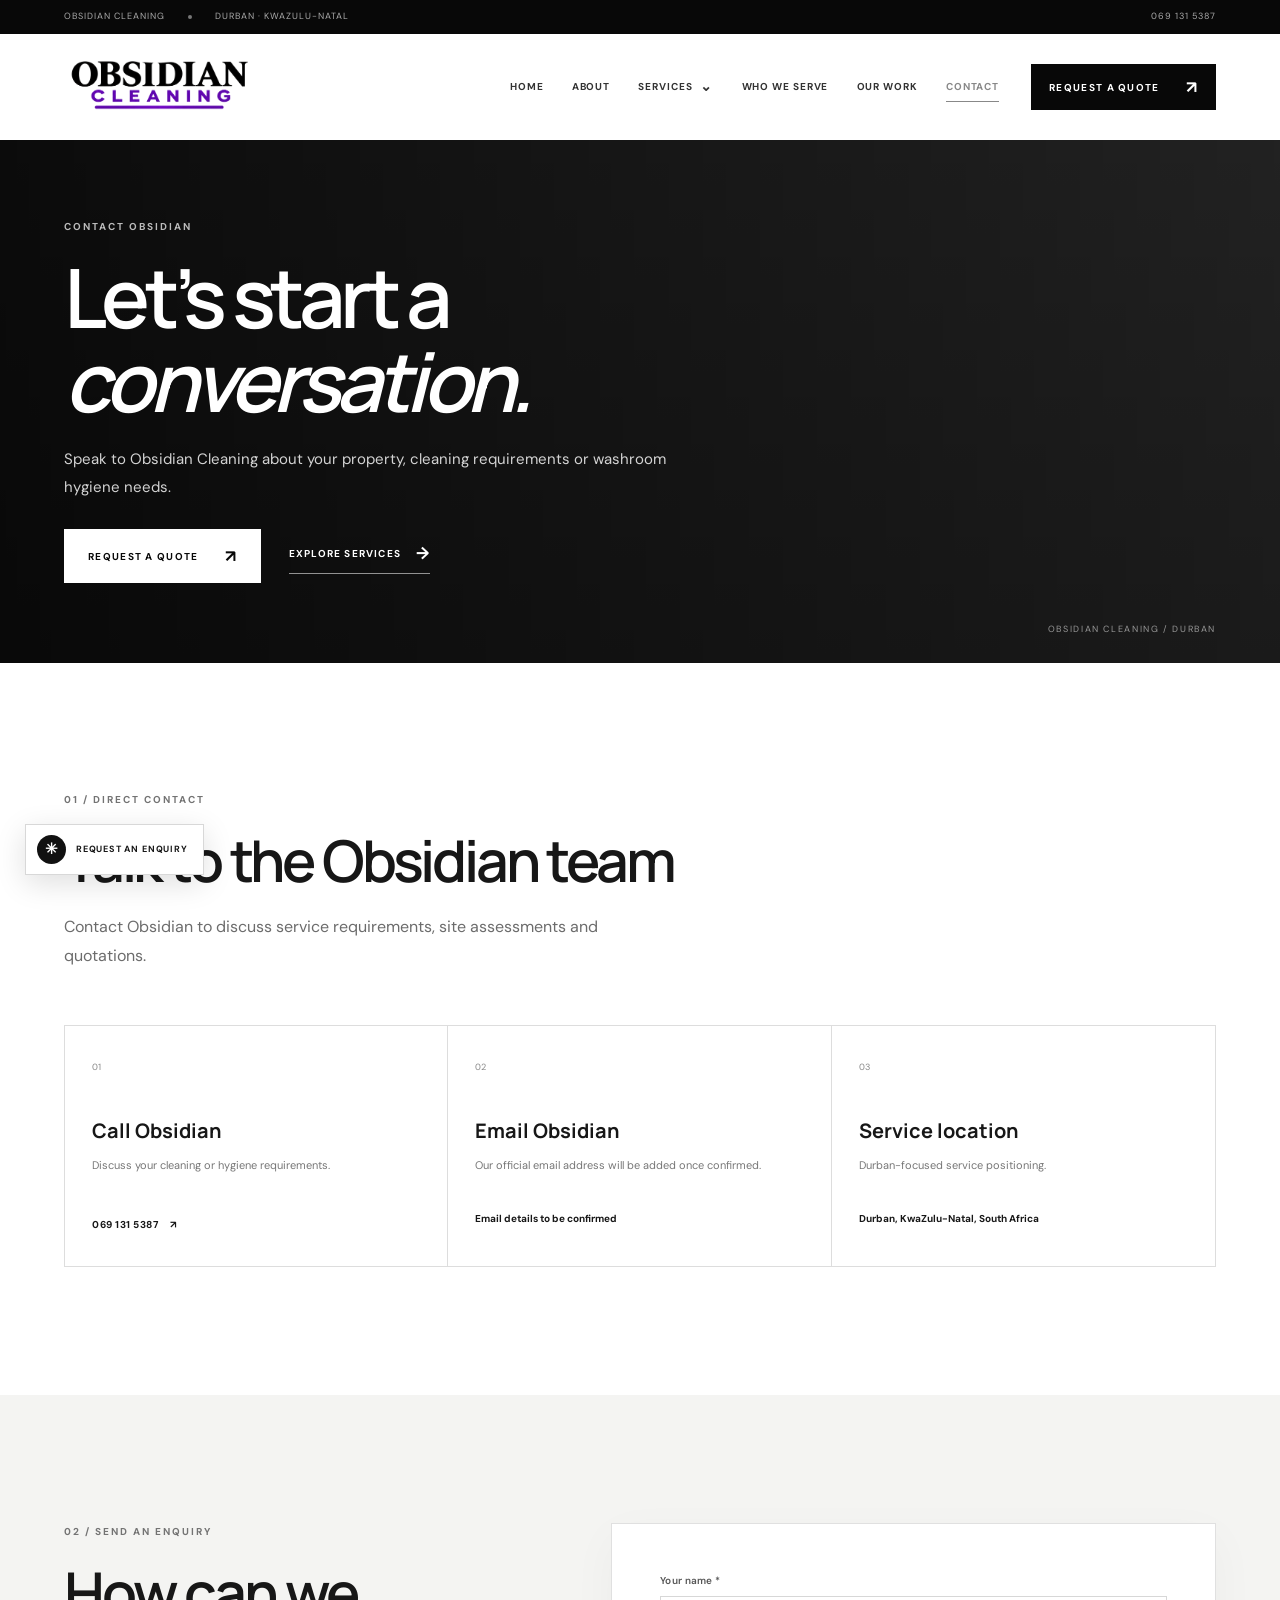
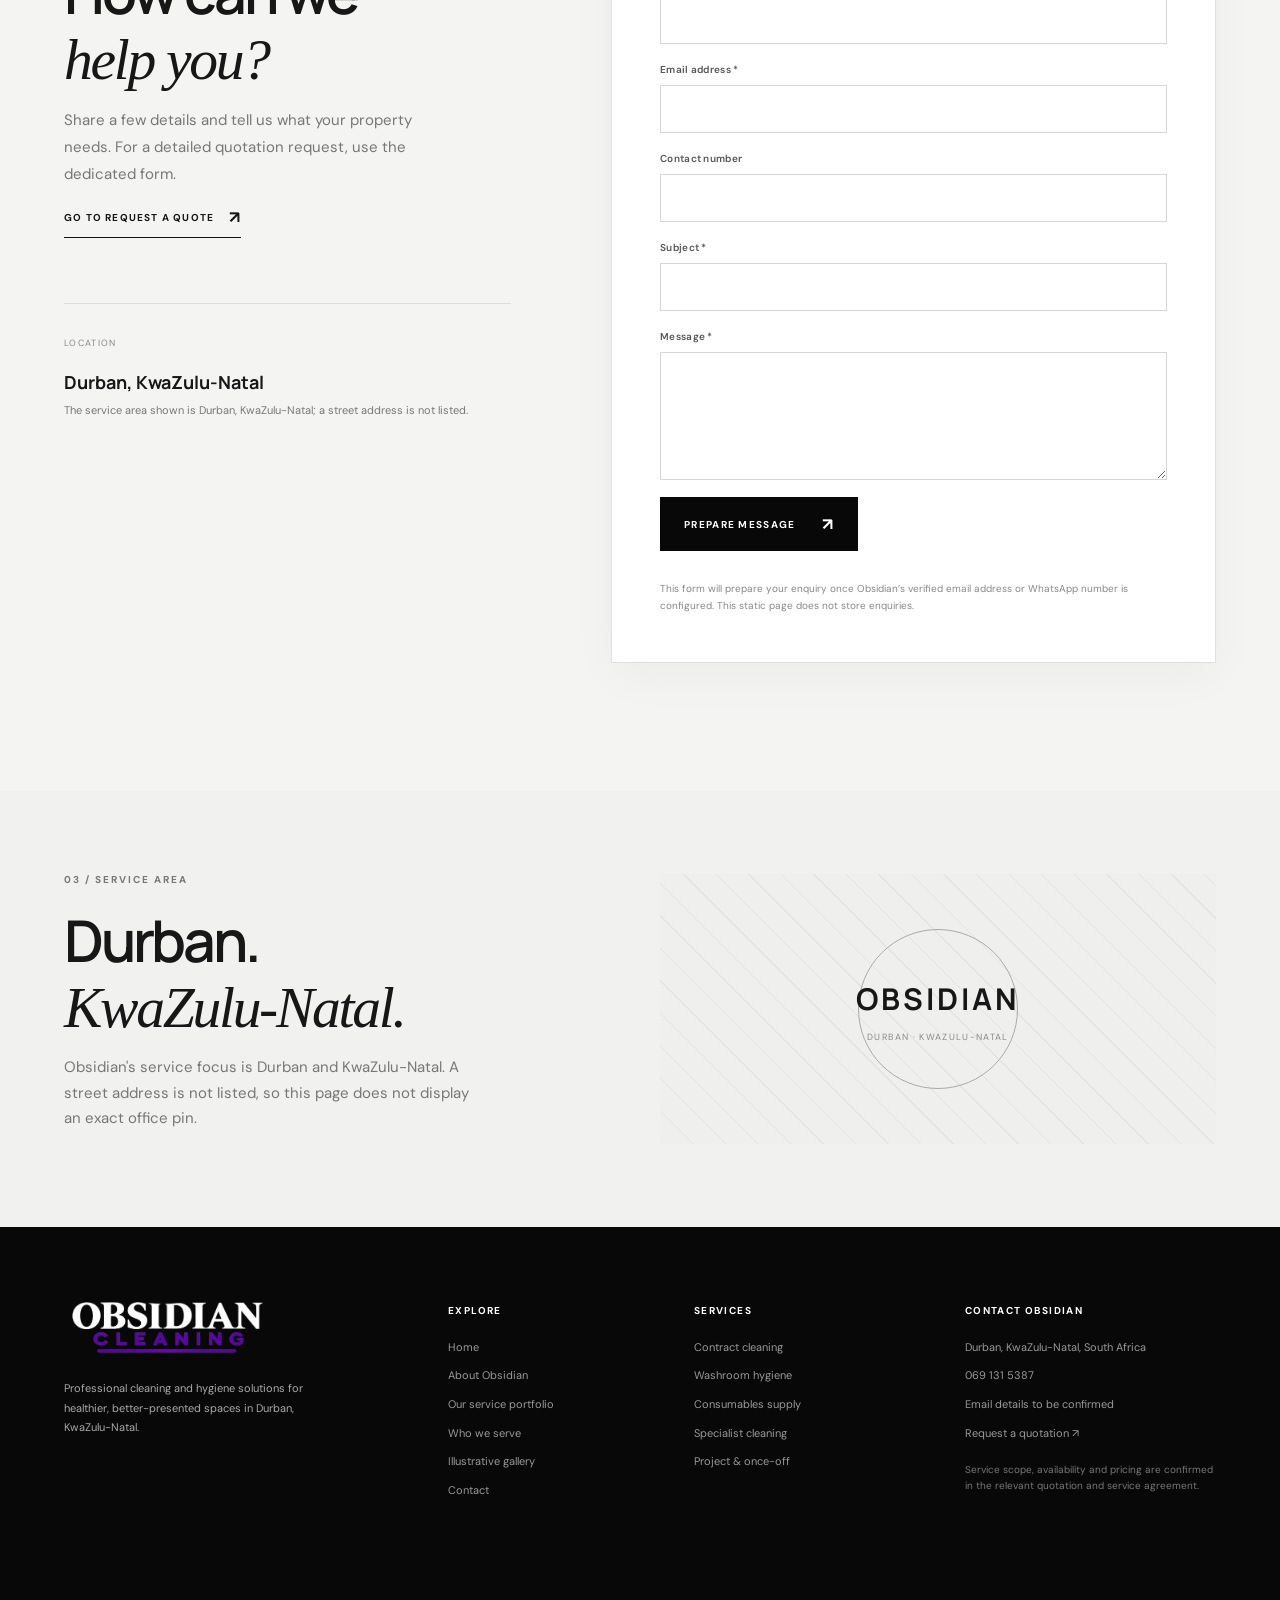
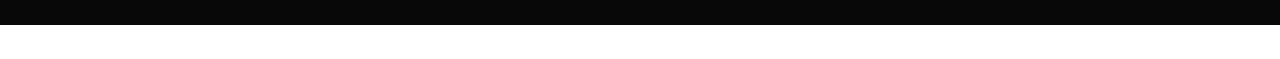
<file: contact.html>
<!doctype html>
<html lang="en-ZA">
<head>
  <meta charset="utf-8">
  <meta name="viewport" content="width=device-width, initial-scale=1">
  <meta name="theme-color" content="#080808">
  <meta name="description" content="Contact Obsidian Cleaning by telephone or request a quotation for cleaning, washroom hygiene, consumables and specialist service requirements in Durban, KwaZulu-Natal.">
  <meta property="og:type" content="website">
  <meta property="og:title" content="Contact Obsidian Cleaning">
  <meta property="og:description" content="Contact Obsidian Cleaning by telephone or request a quotation for cleaning, washroom hygiene, consumables and specialist service requirements in Durban, KwaZulu-Natal.">
  <meta property="og:image" content="assets/logos/obsidian-cleaning-logo.png">
  <title>Contact Obsidian Cleaning</title>
  <link rel="icon" href="assets/icons/favicon.svg" type="image/svg+xml">
  <link rel="preconnect" href="https://images.unsplash.com">
  <link rel="preconnect" href="https://fonts.googleapis.com">
  <link rel="preconnect" href="https://fonts.gstatic.com" crossorigin>
  <link href="https://fonts.googleapis.com/css2?family=DM+Sans:wght@400;500;600;700&family=Manrope:wght@400;500;600;700;800&display=swap" rel="stylesheet">
  <link rel="stylesheet" href="css/style.css">
  <link rel="stylesheet" href="css/responsive.css">
  <link rel="stylesheet" href="css/profile-content.css">
  <link rel="stylesheet" href="css/animations.css">

  <script src="js/config.js" defer></script>
  <script src="js/components.js" defer></script>
  <script src="js/animations.js" defer></script>
  <script src="js/interactions.js" defer></script>
  <script src="js/forms.js" defer></script>
</head>
<body data-page="contact">
  <a class="skip-link" href="#main">Skip to content</a>
  <div class="page-loader" data-page-loader aria-hidden="true"><img src="assets/logos/obsidian-cleaning-logo.png" alt="Obsidian Cleaning"><span class="page-loader__line"><i></i></span><small>PREPARING YOUR SPACE</small></div>
  <div data-site-header></div>
  <main id="main"><section class="page-hero page-hero--dark" style="--page-hero-image: url('https://images.unsplash.com/photo-1565402170291-8491f14678db?auto=format&fit=crop&w=1400&q=85')">
      <div class="page-hero__shade"></div><div class="container page-hero__content">
        <p class="eyebrow eyebrow--light">Contact Obsidian</p><h1>Let’s start a<br><em>conversation.</em></h1><p class="page-hero__lead">Speak to Obsidian Cleaning about your property, cleaning requirements or washroom hygiene needs.</p>
        <div class="page-hero__actions"><a class="button button--light" href="quote.html">Request a quote <span aria-hidden="true">↗</span></a><a class="text-link text-link--light" href="services.html">Explore services <span aria-hidden="true">→</span></a></div>
      </div><div class="page-hero__index">OBSIDIAN CLEANING / DURBAN</div></section>
<section class="section"><div class="container"><div class="section-heading section-heading--left" data-reveal="up"><p class="eyebrow">01 / Direct contact</p><h2>Talk to the Obsidian team</h2><p class="section-intro">Contact Obsidian to discuss service requirements, site assessments and quotations.</p></div>
<div class="contact-cards contact-cards--profile"><article data-reveal="up"><span class="contact-card__number">01</span><h3>Call Obsidian</h3><p>Discuss your cleaning or hygiene requirements.</p><a href="tel:+27691315387">069 131 5387 <b>↗</b></a></article><article data-reveal="up"><span class="contact-card__number">02</span><h3>Email Obsidian</h3><p>Our official email address will be added once confirmed.</p><strong class="contact-text">Email details to be confirmed</strong></article><article data-reveal="up"><span class="contact-card__number">03</span><h3>Service location</h3><p>Durban-focused service positioning.</p><strong class="contact-text">Durban, KwaZulu-Natal, South Africa</strong></article></div></div></section>
<section class="section section--soft"><div class="container contact-layout"><div data-reveal="left"><p class="eyebrow">02 / Send an enquiry</p><h2>How can we<br><em>help you?</em></h2><p>Share a few details and tell us what your property needs. For a detailed quotation request, use the dedicated form.</p><a class="text-link text-link--strong" href="quote.html">Go to request a quote <span>↗</span></a><div class="contact-location"><span>LOCATION</span><strong>Durban, KwaZulu-Natal</strong><p>The service area shown is Durban, KwaZulu-Natal; a street address is not listed.</p></div></div>
<form class="contact-form" data-contact-form novalidate data-reveal="right"><label>Your name *<input name="name" required autocomplete="name"></label><label>Email address *<input name="email" type="email" required autocomplete="email"></label><label>Contact number<input name="phone" type="tel" autocomplete="tel"></label><label>Subject *<input name="subject" required></label><label>Message *<textarea name="message" rows="5" required></textarea></label><button class="button button--dark" type="submit">Prepare message <span>↗</span></button><p class="form-legal">This form will prepare your enquiry once Obsidian’s verified email address or WhatsApp number is configured. This static page does not store enquiries.</p><div class="form-status" data-form-status role="status" aria-live="polite"></div></form></div></section>
<section class="map-placeholder"><div class="container"><div><p class="eyebrow">03 / Service area</p><h2>Durban.<br><em>KwaZulu-Natal.</em></h2><p>Obsidian's service focus is Durban and KwaZulu-Natal. A street address is not listed, so this page does not display an exact office pin.</p></div><div class="map-placeholder__graphic"><span class="map-placeholder__ring"></span><strong>OBSIDIAN</strong><small>DURBAN · KWAZULU-NATAL</small></div></div></section></main>
  <div data-site-footer></div>
  <div class="scroll-progress" data-scroll-progress></div>
  <a class="back-to-top" href="#top" data-back-to-top aria-label="Back to top">↑</a>
  <a class="whatsapp-float" href="quote.html" data-whatsapp-link aria-label="Contact Obsidian Cleaning"><span class="whatsapp-float__icon">✳</span><span class="whatsapp-float__label">Talk to Obsidian</span></a>
</body>
</html>
</file>
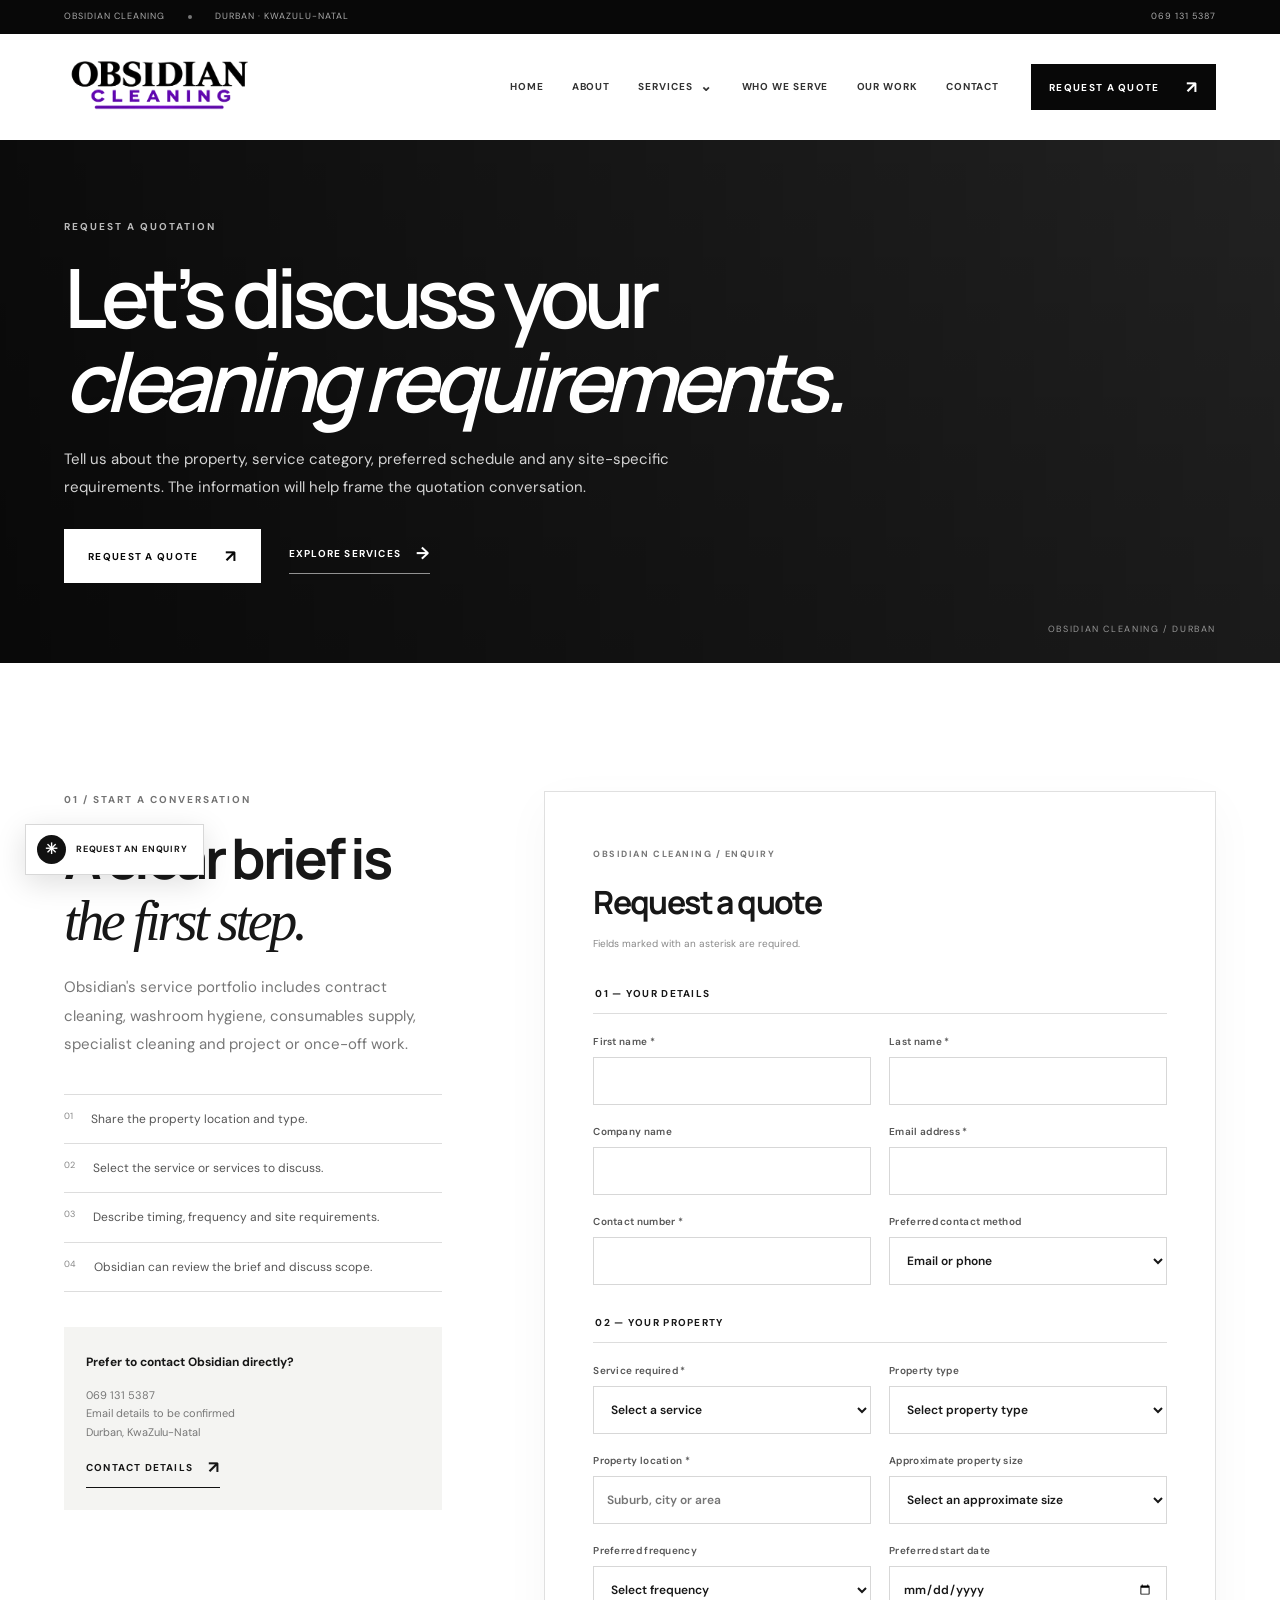
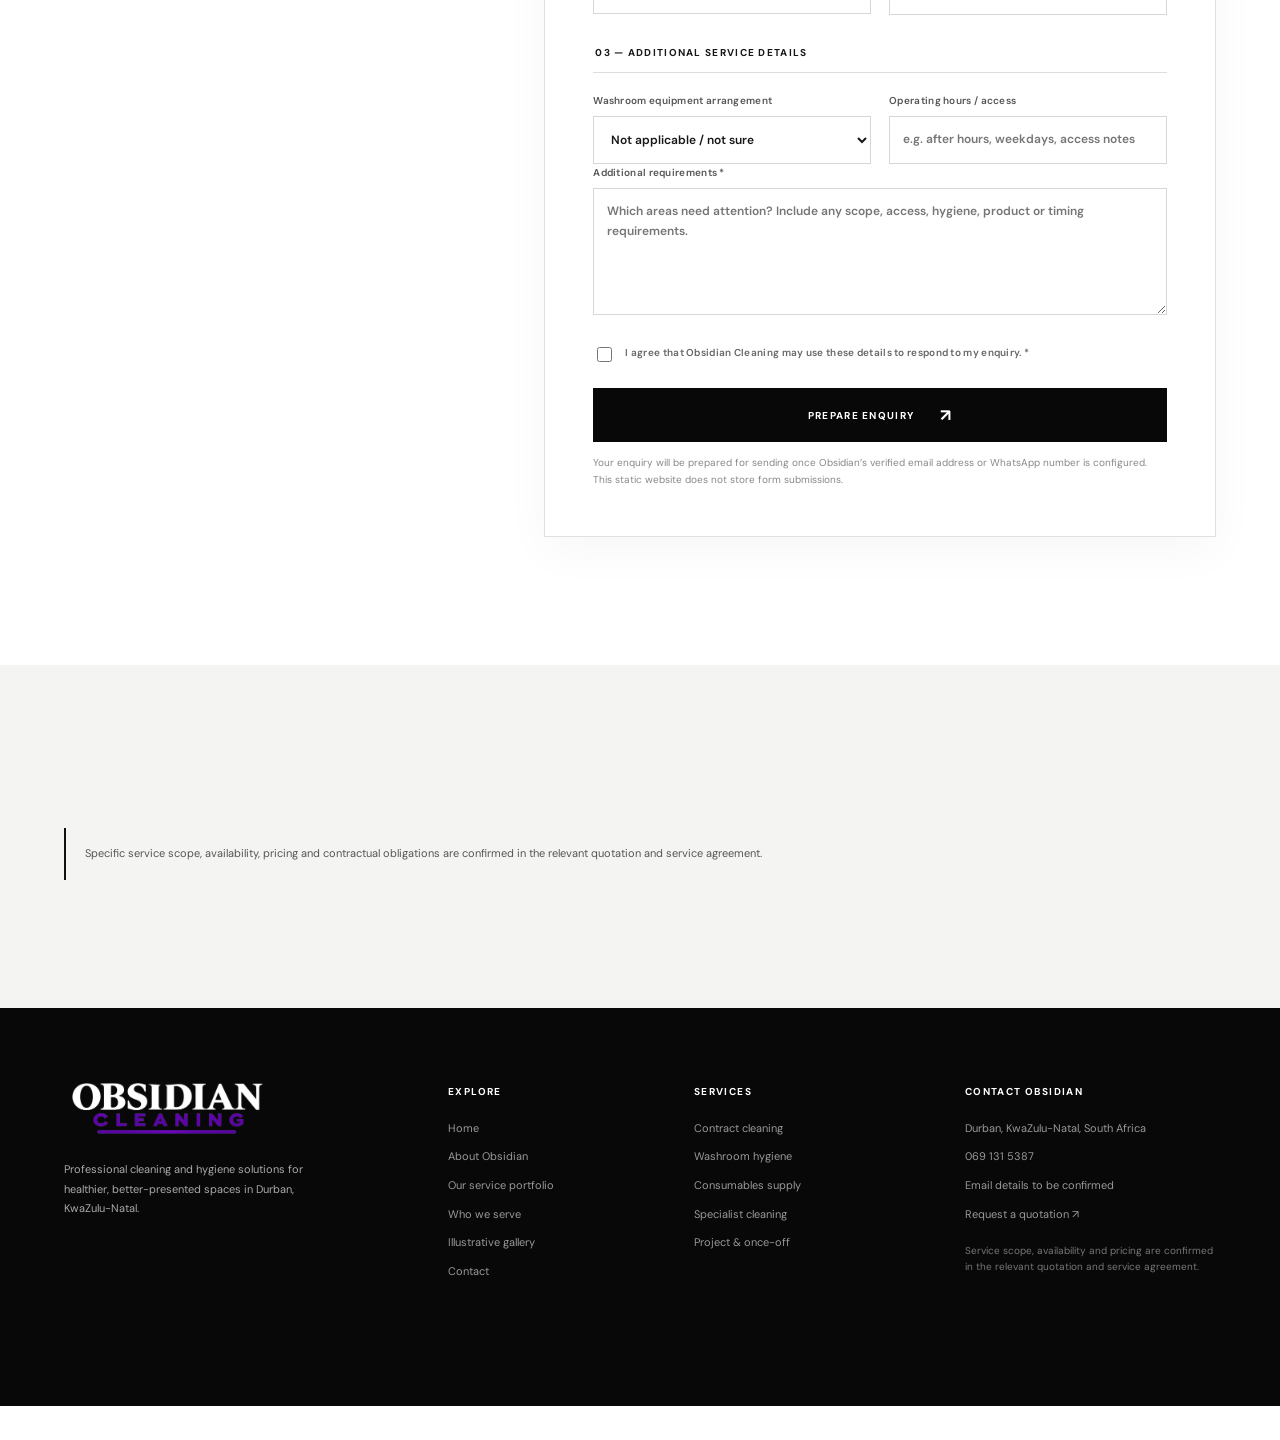
<file: quote.html>
<!doctype html>
<html lang="en-ZA">
<head>
  <meta charset="utf-8">
  <meta name="viewport" content="width=device-width, initial-scale=1">
  <meta name="theme-color" content="#080808">
  <meta name="description" content="Request a quotation for contract cleaning, washroom hygiene, consumables, specialist cleaning or project cleaning from Obsidian Cleaning in Durban.">
  <meta property="og:type" content="website">
  <meta property="og:title" content="Request a Quote | Obsidian Cleaning">
  <meta property="og:description" content="Request a quotation for contract cleaning, washroom hygiene, consumables, specialist cleaning or project cleaning from Obsidian Cleaning in Durban.">
  <meta property="og:image" content="assets/logos/obsidian-cleaning-logo.png">
  <title>Request a Quote | Obsidian Cleaning</title>
  <link rel="icon" href="assets/icons/favicon.svg" type="image/svg+xml">
  <link rel="preconnect" href="https://images.unsplash.com">
  <link rel="preconnect" href="https://fonts.googleapis.com">
  <link rel="preconnect" href="https://fonts.gstatic.com" crossorigin>
  <link href="https://fonts.googleapis.com/css2?family=DM+Sans:wght@400;500;600;700&family=Manrope:wght@400;500;600;700;800&display=swap" rel="stylesheet">
  <link rel="stylesheet" href="css/style.css">
  <link rel="stylesheet" href="css/responsive.css">
  <link rel="stylesheet" href="css/profile-content.css">
  <link rel="stylesheet" href="css/animations.css">

  <script src="js/config.js" defer></script>
  <script src="js/components.js" defer></script>
  <script src="js/animations.js" defer></script>
  <script src="js/interactions.js" defer></script>
  <script src="js/forms.js" defer></script>
</head>
<body data-page="quote">
  <a class="skip-link" href="#main">Skip to content</a>
  <div class="page-loader" data-page-loader aria-hidden="true"><img src="assets/logos/obsidian-cleaning-logo.png" alt="Obsidian Cleaning"><span class="page-loader__line"><i></i></span><small>PREPARING YOUR SPACE</small></div>
  <div data-site-header></div>
  <main id="main"><section class="page-hero page-hero--dark" style="--page-hero-image: url('https://images.unsplash.com/photo-1497366412874-3415097a27e7?auto=format&fit=crop&w=1400&q=85')">
      <div class="page-hero__shade"></div><div class="container page-hero__content">
        <p class="eyebrow eyebrow--light">Request a quotation</p><h1>Let’s discuss your<br><em>cleaning requirements.</em></h1><p class="page-hero__lead">Tell us about the property, service category, preferred schedule and any site-specific requirements. The information will help frame the quotation conversation.</p>
        <div class="page-hero__actions"><a class="button button--light" href="quote.html">Request a quote <span aria-hidden="true">↗</span></a><a class="text-link text-link--light" href="services.html">Explore services <span aria-hidden="true">→</span></a></div>
      </div><div class="page-hero__index">OBSIDIAN CLEANING / DURBAN</div></section>
<section class="section"><div class="container quote-layout"><aside class="quote-aside" data-reveal="left"><p class="eyebrow">01 / Start a conversation</p><h2>A clear brief is<br><em>the first step.</em></h2><p>Obsidian's service portfolio includes contract cleaning, washroom hygiene, consumables supply, specialist cleaning and project or once-off work.</p><div class="quote-aside__steps"><div><span>01</span><p>Share the property location and type.</p></div><div><span>02</span><p>Select the service or services to discuss.</p></div><div><span>03</span><p>Describe timing, frequency and site requirements.</p></div><div><span>04</span><p>Obsidian can review the brief and discuss scope.</p></div></div><div class="quote-aside__note"><strong>Prefer to contact Obsidian directly?</strong><p><a href="tel:+27691315387">069 131 5387</a><br>Email details to be confirmed<br>Durban, KwaZulu-Natal</p><a class="text-link text-link--strong" href="contact.html">Contact details <span>↗</span></a></div></aside>
<form class="quote-form" data-enquiry-form data-reveal="right" novalidate>
<div class="form-heading"><span>OBSIDIAN CLEANING / ENQUIRY</span><h2>Request a quote</h2><p>Fields marked with an asterisk are required.</p></div>
<fieldset><legend>01 — Your details</legend><div class="form-grid"><label>First name *<input name="firstName" autocomplete="given-name" required></label><label>Last name *<input name="lastName" autocomplete="family-name" required></label><label>Company name<input name="company" autocomplete="organization"></label><label>Email address *<input name="email" type="email" autocomplete="email" required></label><label>Contact number *<input name="phone" type="tel" autocomplete="tel" required></label><label>Preferred contact method<select name="contactMethod"><option value="Email or phone">Email or phone</option><option value="Phone call">Phone call</option><option value="Email">Email</option><option value="WhatsApp">WhatsApp (subject to availability)</option></select></label></div></fieldset>
<fieldset><legend>02 — Your property</legend><div class="form-grid"><label>Service required *<select name="service" required><option value="">Select a service</option><option>Contract cleaning</option><option>Washroom hygiene</option><option>Consumables supply</option><option>Specialist cleaning</option><option>Project / once-off cleaning</option><option>Commercial division</option><option>Corporate division</option><option>Industrial division</option><option>Residential / property management</option><option>Not sure / discuss options</option></select></label><label>Property type<select name="propertyType"><option value="Not specified">Select property type</option><option>Residential complex / estate</option><option>Apartment building</option><option>Office / office park</option><option>Professional practice</option><option>Retail / showroom</option><option>Commercial building</option><option>Guest accommodation / hotel</option><option>Gym / club</option><option>School / training facility</option><option>Warehouse / workshop</option><option>Selected industrial site</option><option>Other</option></select></label><label>Property location *<input name="location" placeholder="Suburb, city or area" required></label><label>Approximate property size<select name="size"><option value="Not specified">Select an approximate size</option><option>Small / under 250 m²</option><option>250–1,000 m²</option><option>1,000–5,000 m²</option><option>Over 5,000 m²</option><option>Not sure</option></select></label><label>Preferred frequency<select name="frequency"><option value="Not specified">Select frequency</option><option>Daily</option><option>Weekly</option><option>Customised recurring schedule</option><option>Once-off / project</option><option>To be discussed</option></select></label><label>Preferred start date<input name="startDate" type="date"></label></div></fieldset>
<fieldset><legend>03 — Additional service details</legend><div class="form-grid"><label>Washroom equipment arrangement<select name="equipmentOption"><option value="Not applicable / not sure">Not applicable / not sure</option><option>Equipment rental</option><option>Outright purchase</option><option>Consumables replenishment agreement</option><option>Discuss options</option></select></label><label>Operating hours / access<input name="accessHours" placeholder="e.g. after hours, weekdays, access notes"></label></div><label class="form-label-full">Additional requirements *<textarea name="message" rows="5" placeholder="Which areas need attention? Include any scope, access, hygiene, product or timing requirements." required></textarea></label></fieldset>
<label class="consent-row"><input type="checkbox" name="consent" required><span>I agree that Obsidian Cleaning may use these details to respond to my enquiry. *</span></label>
<button class="button button--dark button--full" type="submit">Prepare enquiry <span>↗</span></button><p class="form-legal">Your enquiry will be prepared for sending once Obsidian’s verified email address or WhatsApp number is configured. This static website does not store form submissions.</p><div class="form-status" data-form-status role="status" aria-live="polite"></div>
</form></div></section>
<section class="section section--soft"><div class="container"><p class="profile-note">Specific service scope, availability, pricing and contractual obligations are confirmed in the relevant quotation and service agreement.</p></div></section></main>
  <div data-site-footer></div>
  <div class="scroll-progress" data-scroll-progress></div>
  <a class="back-to-top" href="#top" data-back-to-top aria-label="Back to top">↑</a>
  <a class="whatsapp-float" href="quote.html" data-whatsapp-link aria-label="Contact Obsidian Cleaning"><span class="whatsapp-float__icon">✳</span><span class="whatsapp-float__label">Talk to Obsidian</span></a>
</body>
</html>
</file>
<file: css/style.css>
/* OBSIDIAN CLEANING — monochrome corporate design system */
:root{--black:#080808;--ink:#171717;--charcoal:#242424;--mid:#6c6c6c;--muted:#898989;--line:#dedede;--soft:#f4f4f2;--white:#fff;--paper:#fafaf8;--font-head:'Manrope',Arial,sans-serif;--font-body:'DM Sans',Arial,sans-serif;--container:1240px;--gutter:clamp(22px,5vw,76px);--ease:cubic-bezier(.22,.68,0,1);--shadow:0 22px 65px rgba(0,0,0,.12)}
*{box-sizing:border-box}html{scroll-behavior:smooth;scroll-padding-top:120px}body{margin:0;background:var(--white);color:var(--ink);font-family:var(--font-body);font-size:15px;line-height:1.7;-webkit-font-smoothing:antialiased}body.menu-open{overflow:hidden}img{display:block;max-width:100%}a{color:inherit;text-decoration:none}button,input,select,textarea{font:inherit}button{cursor:pointer}::selection{background:#111;color:#fff}.container{width:min(var(--container),calc(100% - var(--gutter)*2));margin-inline:auto}.skip-link{position:fixed;z-index:9999;top:8px;left:8px;padding:10px 16px;background:#fff;color:#000;transform:translateY(-160%)}.skip-link:focus{transform:none}.eyebrow{display:flex;align-items:center;gap:13px;margin:0 0 20px;color:#737373;font-size:10px;font-weight:700;letter-spacing:.2em;text-transform:uppercase}.eyebrow--light{color:rgba(255,255,255,.72)}.eyebrow__line{display:inline-block;width:35px;height:1px;background:currentColor}.section{padding:clamp(82px,10vw,144px) 0}.section--soft{background:var(--soft)}.section--dark{background:var(--black);color:var(--white)}.section-heading{max-width:730px;margin-bottom:55px}.section-heading--center{text-align:center;margin-inline:auto}.section-heading h2,.split-layout__copy h2,.mission-grid h2,.contact-layout h2,.map-placeholder h2{margin:0;font-family:var(--font-head);font-size:clamp(34px,4.5vw,59px);line-height:1.12;font-weight:600;letter-spacing:-.055em}.section-heading h2 em,.split-layout__copy h2 em,.mission-grid h2 em,.contact-layout h2 em,.map-placeholder h2 em{font-family:Georgia,serif;font-weight:400;letter-spacing:-.04em}.section-intro{max-width:590px;margin:20px 0 0;color:var(--mid);font-size:16px;line-height:1.8}.section--dark .section-intro{color:#aaa}.button{display:inline-flex;align-items:center;justify-content:center;gap:26px;min-height:54px;padding:0 23px;border:1px solid transparent;font-size:10px;font-weight:700;letter-spacing:.13em;text-transform:uppercase;transition:background .3s ease,color .3s ease,border-color .3s ease,transform .3s ease;cursor:pointer}.button span{font-size:17px;line-height:1;transition:transform .3s ease}.button:hover{transform:translateY(-3px)}.button:hover span{transform:translate(3px,-2px)}.button--dark{background:var(--black);color:#fff}.button--dark:hover{background:#333}.button--light{background:#fff;color:#080808}.button--light:hover{background:#ddd}.button--outline-light{border-color:rgba(255,255,255,.6);color:#fff;background:transparent}.button--outline-light:hover{background:#fff;color:#080808}.button--full{width:100%}.text-link{display:inline-flex;align-items:center;gap:15px;padding-bottom:5px;border-bottom:1px solid #aaa;font-size:10px;font-weight:700;letter-spacing:.12em;text-transform:uppercase}.text-link span{font-size:17px;transition:transform .25s ease}.text-link:hover span{transform:translateX(5px)}.text-link--strong{border-color:#111}.text-link--light{color:#fff;border-color:rgba(255,255,255,.55)}
/* header */
.topbar{height:34px;background:#080808;color:#aaa;font-size:9px;letter-spacing:.11em;text-transform:uppercase}.topbar__inner{display:flex;align-items:center;justify-content:space-between;height:100%}.topbar__left,.topbar__right{display:flex;align-items:center;gap:23px}.topbar a{transition:color .2s}.topbar a:hover{color:#fff}.topbar__dot{width:4px;height:4px;border-radius:50%;background:#777}.site-header{position:sticky;top:0;z-index:1000;background:rgba(255,255,255,.97);backdrop-filter:blur(14px);transition:box-shadow .3s ease}.site-header.is-scrolled{box-shadow:0 8px 35px rgba(0,0,0,.08)}.nav-main{height:100px;display:flex;align-items:center;justify-content:space-between;gap:32px;transition:height .3s ease}.is-scrolled .nav-main{height:82px}.brand{display:flex;align-items:center;flex:0 0 auto;width:215px}.brand img{width:100%;height:auto;object-fit:contain}.nav-links{display:flex;align-items:center;gap:clamp(18px,2.2vw,34px);margin-left:auto}.nav-links>a,.nav-services__trigger{border:0;background:none;padding:12px 0;color:#333;font-size:10px;font-weight:700;letter-spacing:.09em;text-transform:uppercase;transition:color .2s}.nav-links>a:hover,.nav-links>a[aria-current="page"],.nav-services__trigger:hover{color:#888}.nav-services{position:relative}.nav-services__trigger{display:flex;align-items:center;gap:8px}.nav-services__trigger span{font-size:14px;transition:transform .25s}.nav-services.is-open .nav-services__trigger span{transform:rotate(180deg)}.nav-dropdown{position:absolute;top:calc(100% + 9px);left:-24px;width:280px;max-height:min(76vh,620px);overflow-y:auto;padding:12px;background:#fff;box-shadow:0 18px 55px rgba(0,0,0,.15);border:1px solid #eee;opacity:0;visibility:hidden;transform:translateY(8px);transition:opacity .25s,transform .25s,visibility .25s}.nav-services:hover .nav-dropdown,.nav-services:focus-within .nav-dropdown,.nav-services.is-open .nav-dropdown{opacity:1;visibility:visible;transform:translateY(0)}.nav-dropdown a{display:flex;justify-content:space-between;padding:11px 12px;color:#454545;font-size:11px;border-bottom:1px solid #eee}.nav-dropdown a:last-child{border-bottom:0}.nav-dropdown a:hover{background:#f5f5f3;color:#000}.nav-quote{min-height:46px;padding-inline:17px;white-space:nowrap}.mobile-toggle{display:none;width:46px;height:46px;border:1px solid #ddd;background:#fff;align-items:center;justify-content:center;flex-direction:column;gap:6px}.mobile-toggle span{display:block;width:18px;height:1px;background:#111;transition:transform .25s}.mobile-toggle[aria-expanded="true"] span:first-child{transform:translateY(3.5px) rotate(45deg)}.mobile-toggle[aria-expanded="true"] span:last-child{transform:translateY(-3.5px) rotate(-45deg)}.mobile-panel{display:none}
/* home hero */
.home-hero{position:relative;min-height:min(760px,calc(100vh - 134px));min-height:690px;display:flex;align-items:center;overflow:hidden;background:#222;color:#fff}.home-hero__background,.home-hero__overlay{position:absolute;inset:0}.home-hero__background{background-size:cover;background-position:center 48%;transform:scale(1.035);animation:hero-drift 16s ease-in-out infinite alternate}.home-hero__overlay{background:linear-gradient(90deg,rgba(0,0,0,.78) 0%,rgba(0,0,0,.48) 52%,rgba(0,0,0,.16) 100%),linear-gradient(0deg,rgba(0,0,0,.45),transparent 40%)}.home-hero__content{position:relative;z-index:2;padding-top:70px;padding-bottom:125px}.home-hero h1{max-width:850px;margin:0;font-family:var(--font-head);font-size:clamp(52px,8.4vw,112px);line-height:.99;letter-spacing:-.075em;font-weight:600}.home-hero h1 em{font-family:Georgia,serif;font-weight:400;letter-spacing:-.065em}.home-hero__lead{max-width:540px;margin:29px 0 35px;color:rgba(255,255,255,.82);font-size:16px;line-height:1.8}.home-hero__actions{display:flex;flex-wrap:wrap;gap:13px}.home-hero__bottom{position:absolute;z-index:2;bottom:31px;left:50%;transform:translateX(-50%);display:flex;align-items:center;justify-content:center;gap:clamp(17px,4vw,62px);width:100%;padding-inline:var(--gutter);font-size:9px;letter-spacing:.23em}.home-hero__bottom i{width:1px;height:20px;background:rgba(255,255,255,.6)}.home-hero__scroll{position:absolute;z-index:2;right:var(--gutter);bottom:112px;display:flex;align-items:center;gap:12px;color:#fff;font-size:9px;letter-spacing:.13em;text-transform:uppercase;writing-mode:vertical-rl}.home-hero__scroll span{width:1px;height:45px;background:rgba(255,255,255,.75);animation:scroll-pulse 1.6s infinite}.division-strip{border-bottom:1px solid var(--line);background:#fff}.division-strip__inner{display:grid;grid-template-columns:repeat(4,1fr)}.division-strip a{position:relative;display:flex;align-items:center;justify-content:center;gap:15px;min-height:96px;border-right:1px solid var(--line);font-family:var(--font-head);font-size:13px;font-weight:700;letter-spacing:.12em;text-transform:uppercase;transition:background .25s}.division-strip a:last-child{border-right:0}.division-strip a:hover{background:#f4f4f2}.division-strip a span{color:#999;font-family:var(--font-body);font-size:9px;letter-spacing:.1em}
/* intro split */
.split-layout{display:grid;grid-template-columns:1.05fr .95fr;align-items:center;gap:clamp(50px,9vw,130px)}.split-layout--reverse{grid-template-columns:.95fr 1.05fr}.split-layout--reverse .split-layout__visual{order:2}.split-layout__visual{position:relative;min-width:0}.split-layout__visual>img{width:100%;height:490px;object-fit:cover}.image-frame{position:relative;padding:0 20px 20px 0}.image-frame:before{content:"";position:absolute;right:0;bottom:0;width:70%;height:70%;border:1px solid #aaa;z-index:0}.image-frame img{position:relative;z-index:1;width:100%;height:490px;object-fit:cover}.image-frame--large img{height:550px}.image-note{position:absolute;z-index:2;right:-23px;bottom:43px;display:flex;align-items:center;gap:13px;padding:16px 18px;background:#fff;box-shadow:var(--shadow);font-size:10px;line-height:1.45;letter-spacing:.04em}.image-note__mark{font-family:Georgia,serif;font-size:36px;font-style:italic}.split-layout__copy h2{margin-bottom:25px}.split-layout__copy>p:not(.eyebrow){color:var(--mid);line-height:1.9}.split-layout__copy .eyebrow{margin-bottom:19px}.feature-list{margin:30px 0;display:grid;gap:0;border-top:1px solid var(--line)}.feature-list div{display:flex;align-items:center;gap:17px;padding:13px 0;border-bottom:1px solid var(--line)}.feature-list span{color:#888;font-size:9px;letter-spacing:.1em}.feature-list strong{font-size:12px;font-weight:600}
/* cards */
.services-grid{display:grid;grid-template-columns:repeat(3,minmax(0,1fr));gap:34px 24px}.services-grid--full{row-gap:42px}.service-card{display:block;background:#fff;border:1px solid #e8e8e8;transition:transform .4s var(--ease),box-shadow .4s,border-color .3s;overflow:hidden}.service-card:hover{transform:translateY(-7px);box-shadow:0 20px 55px rgba(0,0,0,.1);border-color:#ccc}.service-card__image{position:relative;height:245px;overflow:hidden;background:#ddd}.service-card__image img{width:100%;height:100%;object-fit:cover;transition:transform .8s var(--ease),filter .5s}.service-card:hover .service-card__image img{transform:scale(1.07);filter:contrast(1.04)}.service-card__number{position:absolute;top:17px;left:18px;color:#fff;font-size:10px;letter-spacing:.15em;text-shadow:0 1px 5px #000}.service-card__arrow{position:absolute;right:17px;bottom:16px;display:grid;place-items:center;width:42px;height:42px;background:#fff;color:#000;font-size:18px;transition:background .3s,color .3s,transform .3s}.service-card:hover .service-card__arrow{background:#080808;color:#fff;transform:rotate(45deg)}.service-card__body{padding:23px 24px 27px}.service-card__body h3{margin:0 0 10px;font-family:var(--font-head);font-size:19px;letter-spacing:-.04em}.service-card__body p{min-height:54px;margin:0 0 21px;color:#777;font-size:12px;line-height:1.8}.service-card__body .text-link{font-size:9px}.section-bottom-link{display:flex;justify-content:center;margin-top:52px}
/* dark why */
.why-section{position:relative;overflow:hidden}.why-section:after{content:"V";position:absolute;right:-4vw;top:0;color:rgba(255,255,255,.025);font-family:Georgia,serif;font-size:500px;line-height:1;pointer-events:none}.why-section__top{display:grid;grid-template-columns:1fr .55fr;gap:90px;align-items:end}.why-section .section-heading{margin:0}.why-section .section-heading h2{color:#fff}.why-section__aside{position:relative;padding:0 0 10px 32px;border-left:1px solid #555}.large-quote{font-family:Georgia,serif;font-size:70px;line-height:.5;color:#888}.why-section__aside p{margin:15px 0 0;color:#bbb;font-family:Georgia,serif;font-size:19px;line-height:1.5}.values-grid{position:relative;z-index:1;display:grid;grid-template-columns:repeat(3,1fr);margin-top:74px;border-top:1px solid #3b3b3b;border-left:1px solid #3b3b3b}.value-item{display:grid;grid-template-columns:40px 1fr;gap:15px;min-height:175px;padding:27px 27px 23px;border-right:1px solid #3b3b3b;border-bottom:1px solid #3b3b3b}.value-item__number{color:#888;font-size:10px;letter-spacing:.1em}.value-item h3{margin:0 0 8px;font-family:var(--font-head);font-size:17px;letter-spacing:-.03em}.value-item p{margin:0;color:#aaa;font-size:12px;line-height:1.8}.values-grid--light{border-color:#ddd}.values-grid--light .value-item{border-color:#ddd}.values-grid--light .value-item h3{color:#111}.values-grid--light .value-item p{color:#777}
/* mosaic and process */
.industry-mosaic{display:grid;grid-template-columns:1.3fr 1fr 1fr;grid-template-rows:255px 220px;gap:16px}.industry-tile{position:relative;display:block;overflow:hidden;background:#333;color:#fff}.industry-tile img{width:100%;height:100%;object-fit:cover;transition:transform .8s var(--ease),filter .4s}.industry-tile:after{content:"";position:absolute;inset:0;background:linear-gradient(0deg,rgba(0,0,0,.7),transparent 68%)}.industry-tile:hover img{transform:scale(1.06);filter:grayscale(1)}.industry-tile--large{grid-row:span 2}.industry-tile--wide{grid-column:span 2}.industry-tile__label{position:absolute;z-index:2;left:25px;bottom:22px;display:grid;gap:4px}.industry-tile__label small{font-size:9px;letter-spacing:.14em;text-transform:uppercase;color:#ddd}.industry-tile__label strong{font-family:var(--font-head);font-size:19px;letter-spacing:-.035em}.industry-tile>b{position:absolute;z-index:2;right:22px;bottom:22px;font-size:19px}.section-bottom-link .text-link{margin-top:12px}.process-grid{display:grid;grid-template-columns:repeat(4,1fr);gap:0;border-top:1px solid #d5d5d5}.process-grid article{position:relative;padding:27px 28px 5px 0;border-right:1px solid #d5d5d5}.process-grid article:not(:first-child){padding-left:28px}.process-grid article:last-child{border:0}.process-grid article>span{display:grid;place-items:center;width:44px;height:44px;margin-bottom:28px;border:1px solid #aaa;border-radius:50%;font-size:10px;transition:background .3s,color .3s,border-color .3s}.process-grid article:hover>span{background:#080808;color:#fff;border-color:#080808}.process-grid h3{margin:0 0 8px;font-family:var(--font-head);font-size:18px}.process-grid p{max-width:230px;margin:0;color:#777;font-size:12px;line-height:1.8}
/* gallery preview and testimonial */
.work-preview__head{display:flex;align-items:end;justify-content:space-between;gap:30px}.work-preview__head .section-heading{margin-bottom:45px}.work-preview__head .text-link{margin-bottom:52px;white-space:nowrap}.gallery-preview-grid{display:grid;grid-template-columns:1.2fr 1fr 1fr;gap:17px}.gallery-preview-grid a{position:relative;display:block;overflow:hidden;background:#ddd}.gallery-preview-grid img{width:100%;height:300px;object-fit:cover;transition:transform .8s var(--ease),filter .4s}.gallery-preview-grid a:hover img{transform:scale(1.06);filter:grayscale(1)}.gallery-preview-grid a>span{position:absolute;right:0;bottom:0;left:0;display:flex;justify-content:space-between;padding:20px;background:linear-gradient(0deg,rgba(0,0,0,.75),transparent);color:#fff;font-size:10px;letter-spacing:.09em;text-transform:uppercase}.testimonial-wrap{display:grid;grid-template-columns:1fr .85fr;gap:90px;align-items:center}.testimonial-placeholder{padding:48px;background:#fff;border:1px solid #e5e5e5}.testimonial-placeholder__quote{font-family:Georgia,serif;font-size:70px;line-height:.7}.testimonial-placeholder p{font-family:Georgia,serif;font-size:21px;line-height:1.5}.testimonial-placeholder small{font-size:9px;letter-spacing:.15em;color:#888}
/* CTA */
.cta-band{position:relative;min-height:470px;display:flex;align-items:center;overflow:hidden;background:#111;color:#fff}.cta-band--short{min-height:390px}.cta-band__image{position:absolute;inset:0;background-size:cover;background-position:center;filter:grayscale(1)}.cta-band__overlay{position:absolute;inset:0;background:linear-gradient(90deg,rgba(0,0,0,.88),rgba(0,0,0,.54))}.cta-band__content{position:relative;z-index:1;padding-top:80px;padding-bottom:80px}.cta-band h2{margin:0;font-family:var(--font-head);font-size:clamp(38px,5.8vw,72px);line-height:1.06;letter-spacing:-.065em;font-weight:600}.cta-band h2 em{font-family:Georgia,serif;font-weight:400}.cta-band__content>p:not(.eyebrow){max-width:490px;margin:22px 0 28px;color:#ccc}.cta-band__content>div{display:flex;align-items:center;gap:28px}
/* internal page hero */
.page-hero{position:relative;min-height:460px;display:flex;align-items:center;overflow:hidden;background:#333;color:#fff;background-image:var(--page-hero-image);background-size:cover;background-position:center}.page-hero__shade{position:absolute;inset:0;background:linear-gradient(90deg,rgba(0,0,0,.78),rgba(0,0,0,.34)),linear-gradient(0deg,rgba(0,0,0,.22),transparent)}.page-hero__content{position:relative;z-index:1;padding-top:78px;padding-bottom:80px}.page-hero h1{max-width:850px;margin:0;font-family:var(--font-head);font-size:clamp(43px,6.4vw,82px);line-height:1.03;letter-spacing:-.07em;font-weight:600}.page-hero__lead{max-width:620px;margin:22px 0 28px;color:rgba(255,255,255,.82);font-size:15px;line-height:1.85}.page-hero__actions{display:flex;align-items:center;gap:28px}.page-hero__index{position:absolute;right:var(--gutter);bottom:26px;color:rgba(255,255,255,.55);font-size:9px;letter-spacing:.18em}
/* About and content */
.mission-grid{display:grid;grid-template-columns:1fr 1fr;gap:100px}.mission-grid h2{margin:0 0 25px;font-size:clamp(32px,4vw,48px)}.mission-grid p:not(.eyebrow){color:#aaa;line-height:1.9}.division-cards{display:grid;grid-template-columns:repeat(4,1fr);border:1px solid #ddd}.division-cards a{position:relative;min-height:235px;padding:27px;border-right:1px solid #ddd;transition:background .3s,color .3s}.division-cards a:last-child{border-right:0}.division-cards a:hover{background:#080808;color:#fff}.division-cards span{font-size:10px;color:#888}.division-cards h3{margin:48px 0 10px;font-family:var(--font-head);font-size:20px}.division-cards p{max-width:220px;margin:0;color:#777;font-size:12px;line-height:1.7}.division-cards b{position:absolute;right:24px;top:24px;font-size:18px}.division-cards a:hover p{color:#bbb}.small-note{margin-top:30px;color:#888;font-size:11px}
/* industries */
.industry-list{border-top:1px solid #ddd}.industry-list article{display:grid;grid-template-columns:250px 1fr 48px;align-items:center;gap:40px;padding:24px 0;border-bottom:1px solid #ddd}.industry-list__image{height:150px;overflow:hidden}.industry-list__image img{width:100%;height:100%;object-fit:cover;transition:transform .6s}.industry-list article:hover img{transform:scale(1.05)}.industry-list article>div:nth-child(2)>span{font-size:9px;letter-spacing:.13em;text-transform:uppercase;color:#888}.industry-list h3{margin:6px 0 7px;font-family:var(--font-head);font-size:24px;letter-spacing:-.04em}.industry-list p{max-width:660px;margin:0;color:#777;font-size:12px}.industry-list article>a{display:grid;place-items:center;width:42px;height:42px;border:1px solid #ccc;font-size:18px;transition:background .3s,color .3s}.industry-list article>a:hover{background:#080808;color:#fff}
/* gallery */
.gallery-filters{display:flex;flex-wrap:wrap;gap:8px;margin-bottom:35px}.filter-button{padding:10px 17px;border:1px solid #ddd;background:transparent;color:#555;font-size:9px;font-weight:700;letter-spacing:.1em;text-transform:uppercase;transition:all .25s}.filter-button:hover,.filter-button.is-active{background:#080808;color:#fff;border-color:#080808}.gallery-grid{display:grid;grid-template-columns:repeat(3,1fr);gap:17px}.gallery-item{padding:0;border:0;background:#fff;text-align:left;overflow:hidden}.gallery-item[hidden]{display:none}.gallery-item__image{display:block;height:260px;overflow:hidden;background:#ddd}.gallery-item__image img{width:100%;height:100%;object-fit:cover;transition:transform .65s,filter .3s}.gallery-item:hover img{transform:scale(1.06);filter:grayscale(1)}.gallery-item__caption{display:grid;grid-template-columns:1fr auto;gap:3px;padding:14px 16px;border:1px solid #e6e6e6;border-top:0}.gallery-item__caption small{grid-column:1;color:#888;font-size:8px;letter-spacing:.13em;text-transform:uppercase}.gallery-item__caption strong{font-family:var(--font-head);font-size:13px}.gallery-item__caption b{grid-column:2;grid-row:1/3;align-self:center;font-size:17px}.lightbox{position:fixed;z-index:2000;inset:0;display:flex;align-items:center;justify-content:center;padding:55px;background:rgba(0,0,0,.94);opacity:0;visibility:hidden;transition:opacity .3s,visibility .3s}.lightbox.is-open{opacity:1;visibility:visible}.lightbox figure{max-width:min(1000px,80vw);max-height:80vh;margin:0}.lightbox figure img{max-height:72vh;width:auto;max-width:100%;object-fit:contain}.lightbox figcaption{padding:12px 0;color:#ddd;font-size:10px;letter-spacing:.1em;text-transform:uppercase}.lightbox button{position:absolute;border:0;background:none;color:#fff;font-size:38px}.lightbox__close{top:20px;right:30px}.lightbox__prev{left:28px}.lightbox__next{right:28px}
/* quote and forms */
.quote-layout{display:grid;grid-template-columns:.72fr 1.28fr;gap:clamp(45px,8vw,110px);align-items:start}.quote-aside{position:sticky;top:145px}.quote-aside h2{margin:0 0 22px;font-family:var(--font-head);font-size:clamp(38px,4.5vw,56px);line-height:1.08;letter-spacing:-.06em}.quote-aside h2 em{font-family:Georgia,serif;font-weight:400}.quote-aside>p:not(.eyebrow){color:#777;line-height:1.9}.quote-aside__steps{margin:35px 0;border-top:1px solid #ddd}.quote-aside__steps div{display:flex;gap:18px;padding:14px 0;border-bottom:1px solid #ddd}.quote-aside__steps span{color:#888;font-size:9px}.quote-aside__steps p{margin:0;color:#555;font-size:12px}.quote-aside__note{padding:22px;background:#f4f4f2}.quote-aside__note strong{font-size:12px}.quote-aside__note p{font-size:11px;color:#777}.quote-form,.contact-form{padding:clamp(24px,4vw,48px);border:1px solid #e0e0e0;background:#fff;box-shadow:0 14px 45px rgba(0,0,0,.035)}.form-heading{margin-bottom:33px}.form-heading>span{font-size:9px;font-weight:700;letter-spacing:.17em;color:#777}.form-heading h2{margin:9px 0 6px;font-family:var(--font-head);font-size:32px;letter-spacing:-.05em}.form-heading p,.form-legal{margin:0;color:#888;font-size:10px}.quote-form fieldset{margin:0 0 29px;padding:0;border:0}.quote-form legend{width:100%;margin-bottom:19px;padding-bottom:11px;border-bottom:1px solid #ddd;font-size:10px;font-weight:700;letter-spacing:.13em;text-transform:uppercase}.form-grid{display:grid;grid-template-columns:1fr 1fr;gap:18px}.quote-form label,.contact-form label{display:flex;flex-direction:column;gap:7px;color:#555;font-size:10px;font-weight:600;letter-spacing:.03em}.quote-form input,.quote-form select,.quote-form textarea,.contact-form input,.contact-form textarea{width:100%;min-height:48px;padding:12px 13px;border:1px solid #d7d7d7;border-radius:0;background:#fff;color:#171717;outline:none;font-size:12px;transition:border-color .2s,box-shadow .2s}.quote-form textarea,.contact-form textarea{resize:vertical;min-height:125px}.quote-form input:focus,.quote-form select:focus,.quote-form textarea:focus,.contact-form input:focus,.contact-form textarea:focus{border-color:#111;box-shadow:0 0 0 2px rgba(0,0,0,.07)}.quote-form [aria-invalid="true"],.contact-form [aria-invalid="true"]{border-color:#a51f1f}.form-label-full{display:flex;flex-direction:column;gap:8px}.consent-row{display:flex!important;flex-direction:row!important;align-items:flex-start;gap:10px!important;margin:2px 0 23px;color:#666!important;font-size:10px!important}.consent-row input{width:15px;height:15px;min-height:0;accent-color:#111}.form-legal{margin:12px 0 0;line-height:1.7}.form-status{display:none;margin-top:17px;padding:13px 15px;background:#f3f3f1;color:#222;font-size:12px;line-height:1.6}.form-status.is-visible{display:block}.form-status--error{background:#fff0f0;color:#7c1e1e}.contact-layout{display:grid;grid-template-columns:.85fr 1.15fr;gap:100px}.contact-layout>div>p:not(.eyebrow){max-width:390px;color:#777;line-height:1.8}.contact-location{margin-top:65px;padding-top:25px;border-top:1px solid #ddd}.contact-location span,.map-placeholder small{font-size:9px;letter-spacing:.15em;color:#888}.contact-location strong{display:block;margin-top:12px;font-family:var(--font-head);font-size:18px}.contact-location p{margin:4px 0;color:#777;font-size:11px}.contact-form{display:grid;gap:17px}.contact-form .button{justify-self:start}.contact-cards{display:grid;grid-template-columns:repeat(3,1fr);border:1px solid #ddd}.contact-cards article{position:relative;min-height:220px;padding:27px;border-right:1px solid #ddd}.contact-cards article:last-child{border-right:0}.contact-card__number{font-size:9px;color:#888}.contact-cards h3{margin:35px 0 8px;font-family:var(--font-head);font-size:20px}.contact-cards p{min-height:40px;margin:0 0 15px;color:#777;font-size:11px}.contact-cards a{font-size:10px;font-weight:700;letter-spacing:.05em}.contact-cards a b{margin-left:9px}.map-placeholder{padding:80px 0;background:#f1f1ef}.map-placeholder .container{display:grid;grid-template-columns:1fr 1fr;gap:40px;align-items:center}.map-placeholder p{max-width:420px;color:#777}.map-placeholder__graphic{position:relative;display:flex;flex-direction:column;align-items:center;justify-content:center;min-height:270px;background:repeating-linear-gradient(45deg,#e3e3e0,#e3e3e0 1px,#efefed 1px,#efefed 23px);overflow:hidden}.map-placeholder__ring{position:absolute;width:160px;height:160px;border:1px solid #aaa;border-radius:50%}.map-placeholder__graphic strong{position:relative;font-family:var(--font-head);font-size:30px;letter-spacing:.1em}.map-placeholder__graphic small{position:relative;margin-top:6px}
/* footer + floating actions */
.site-footer{background:#080808;color:#fff}.footer-main{display:grid;grid-template-columns:1.35fr .8fr .9fr 1fr;gap:45px;padding:75px 0 60px}.footer-brand img{width:215px;background:#fff}.footer-brand p{max-width:260px;margin:22px 0 0;color:#aaa;font-size:11px;line-height:1.8}.footer-column h3{margin:0 0 20px;color:#fff;font-size:10px;letter-spacing:.14em;text-transform:uppercase}.footer-column a,.footer-column p{display:block;margin:0 0 11px;color:#999;font-size:11px;line-height:1.6;transition:color .2s}.footer-column a:hover{color:#fff}.footer-bottom{display:flex;justify-content:space-between;align-items:center;gap:20px;padding:19px 0;border-top:1px solid #333;color:#777;font-size:9px;letter-spacing:.08em}.footer-bottom__links{display:flex;gap:20px}.footer-bottom a:hover{color:#fff}.scroll-progress{position:fixed;z-index:1200;top:0;left:0;width:0;height:2px;background:#111}.back-to-top{position:fixed;z-index:900;right:26px;bottom:28px;display:grid;place-items:center;width:43px;height:43px;background:#080808;color:#fff;font-size:18px;opacity:0;visibility:hidden;transform:translateY(10px);transition:all .25s}.back-to-top.is-visible{opacity:1;visibility:visible;transform:none}.whatsapp-float{position:fixed;z-index:900;left:25px;bottom:25px;display:flex;align-items:center;gap:10px;padding:10px 15px 10px 11px;border:1px solid #d8d8d8;background:#fff;box-shadow:0 8px 30px rgba(0,0,0,.13);font-size:9px;font-weight:700;letter-spacing:.09em;text-transform:uppercase;transition:transform .25s}.whatsapp-float:hover{transform:translateY(-4px)}.whatsapp-float__icon{display:grid;place-items:center;width:29px;height:29px;border-radius:50%;background:#111;color:#fff;font-size:15px}.whatsapp-float__label{white-space:nowrap}
/* page loading */
.page-loader{position:fixed;z-index:3000;inset:0;display:flex;flex-direction:column;align-items:center;justify-content:center;gap:18px;background:#fff;transition:opacity .55s,visibility .55s}.page-loader img{width:min(230px,58vw);max-height:60vh;object-fit:contain}.page-loader__line{display:block;width:150px;height:1px;background:#ddd;overflow:hidden}.page-loader__line i{display:block;width:40%;height:100%;background:#111;animation:loader-line 1s ease-in-out infinite}.page-loader small{font-size:8px;letter-spacing:.2em;color:#888}.page-loader.is-hidden{opacity:0;visibility:hidden;pointer-events:none}
@media(prefers-reduced-motion:reduce){html{scroll-behavior:auto}*,*:before,*:after{animation-duration:.01ms!important;animation-iteration-count:1!important;transition-duration:.01ms!important;scroll-behavior:auto!important}}


/* OBSIDIAN BRAND REFINEMENT — transparent logo artwork, no visible image tile */
.site-header {
  background: rgba(255, 255, 255, .94);
  -webkit-backdrop-filter: saturate(145%) blur(18px);
  backdrop-filter: saturate(145%) blur(18px);
}
.nav-main {
  height: 106px;
  min-height: 106px;
  align-items: center;
}
.brand {
  width: 190px;
  max-height: 100px;
  overflow: visible;
}
.brand img {
  display: block;
  width: 100%;
  height: auto;
  max-height: 96px;
  object-fit: contain;
  background: transparent;
  transition: opacity .28s ease, transform .28s ease;
}
.brand:hover img {
  opacity: .84;
  transform: translateY(-1px);
}
.is-scrolled .nav-main {
  height: 88px;
  min-height: 88px;
}
.is-scrolled .brand {
  width: 166px;
  max-height: 84px;
}
.is-scrolled .brand img {
  max-height: 82px;
}
.footer-brand img {
  display: block;
  width: 205px;
  max-height: 112px;
  object-fit: contain;
  background: transparent;
}
.page-loader img {
  width: min(235px, 62vw);
  max-height: 126px;
  object-fit: contain;
}
@media (max-width: 1100px) {
  .nav-main { height: 94px; min-height: 94px; }
  .brand { width: 168px; max-height: 88px; }
  .brand img { max-height: 86px; }
  .is-scrolled .nav-main { height: 82px; min-height: 82px; }
  .is-scrolled .brand { width: 154px; max-height: 78px; }
  .is-scrolled .brand img { max-height: 76px; }
}
@media (max-width: 900px) {
  .nav-main { height: 86px; min-height: 86px; }
  .brand { width: 160px; max-height: 82px; }
  .brand img { max-height: 80px; }
  .is-scrolled .nav-main { height: 78px; min-height: 78px; }
  .is-scrolled .brand { width: 148px; max-height: 74px; }
  .is-scrolled .brand img { max-height: 72px; }
}
@media (max-width: 640px) {
  .nav-main { height: 78px; min-height: 78px; }
  .brand { width: 142px; max-height: 72px; }
  .brand img { max-height: 70px; }
  .is-scrolled .nav-main { height: 72px; min-height: 72px; }
  .is-scrolled .brand { width: 132px; max-height: 67px; }
  .is-scrolled .brand img { max-height: 65px; }
  .footer-brand img { width: 180px; max-height: 96px; }
}
@media (max-width: 900px) {
  .nav-main { position: relative; }
  .brand {
    position: absolute;
    left: 50%;
    top: 50%;
    transform: translate(-50%, -50%);
    margin: 0;
  }
  .mobile-toggle { margin-left: auto; }
}
</file>
<file: css/responsive.css>
@media(max-width:1100px){.nav-main{gap:20px}.brand{width:185px}.nav-links{gap:17px}.nav-links>a,.nav-services__trigger{font-size:9px}.nav-quote{font-size:9px;padding-inline:12px}.split-layout{gap:55px}.why-section__top{gap:50px}.footer-main{gap:28px}.industry-list article{grid-template-columns:200px 1fr 42px;gap:28px}}
@media(max-width:900px){.topbar__right{display:none}.nav-main{height:86px}.is-scrolled .nav-main{height:78px}.brand{width:175px}.nav-links,.nav-quote{display:none}.mobile-toggle{display:flex}.mobile-panel{position:fixed;z-index:990;top:120px;right:0;bottom:0;display:flex;flex-direction:column;gap:0;width:min(420px,100%);padding:25px var(--gutter) 45px;background:#fff;overflow-y:auto;transform:translateX(105%);transition:transform .38s var(--ease);box-shadow:-15px 0 45px rgba(0,0,0,.08)}.is-scrolled~.mobile-panel{top:112px}.mobile-panel.is-open{transform:translateX(0)}.mobile-panel>a,.mobile-panel__services>button{display:flex;justify-content:space-between;align-items:center;padding:17px 0;border-bottom:1px solid #e3e3e3;background:none;color:#111;font-size:12px;font-weight:700;letter-spacing:.1em;text-transform:uppercase}.mobile-panel__sub{display:none;padding:8px 0 12px 15px}.mobile-panel__sub.is-open{display:grid}.mobile-panel__sub a{padding:10px 0;color:#777;font-size:11px}.mobile-panel .button{margin-top:25px}.home-hero{min-height:620px}.split-layout,.split-layout--reverse{grid-template-columns:1fr 1fr;gap:40px}.split-layout__visual>img,.image-frame img{height:420px}.image-frame--large img{height:450px}.services-grid{grid-template-columns:repeat(2,minmax(0,1fr))}.why-section__top{grid-template-columns:1fr}.why-section__aside{max-width:500px}.values-grid{grid-template-columns:repeat(2,1fr)}.industry-mosaic{grid-template-columns:1fr 1fr;grid-template-rows:250px 220px 220px}.industry-tile--large{grid-row:span 2}.industry-tile--wide{grid-column:span 2}.testimonial-wrap,.mission-grid,.contact-layout{grid-template-columns:1fr;gap:45px}.quote-layout{grid-template-columns:.75fr 1.25fr;gap:35px}.footer-main{grid-template-columns:1.2fr 1fr 1fr}.footer-brand{grid-column:span 3}.footer-brand p{max-width:430px}.gallery-grid{grid-template-columns:repeat(2,1fr)}}
@media(max-width:640px){:root{--gutter:22px}.topbar{height:30px}.topbar__left{gap:10px;font-size:8px}.nav-main{height:77px}.is-scrolled .nav-main{height:70px}.brand{width:155px}.mobile-panel{top:107px}.is-scrolled~.mobile-panel{top:100px}.home-hero{min-height:650px;min-height:calc(100svh - 107px)}.home-hero__overlay{background:linear-gradient(90deg,rgba(0,0,0,.75),rgba(0,0,0,.3)),linear-gradient(0deg,rgba(0,0,0,.58),transparent 70%)}.home-hero__content{padding-top:45px;padding-bottom:140px}.home-hero h1{font-size:clamp(48px,14vw,74px)}.home-hero__lead{font-size:14px;max-width:390px}.home-hero__actions{align-items:stretch;flex-direction:column;max-width:260px}.home-hero__bottom{gap:11px;bottom:22px;padding-inline:12px;font-size:7px;letter-spacing:.13em}.home-hero__bottom i{height:14px}.home-hero__scroll{display:none}.division-strip__inner{grid-template-columns:1fr 1fr}.division-strip a{min-height:67px;font-size:10px;border-bottom:1px solid #ddd}.division-strip a:nth-child(2){border-right:0}.division-strip a:nth-child(3),.division-strip a:nth-child(4){border-bottom:0}.section{padding:78px 0}.section-heading{margin-bottom:36px}.section-heading h2,.split-layout__copy h2{font-size:clamp(33px,9vw,45px)}.section-intro{font-size:14px}.split-layout,.split-layout--reverse{grid-template-columns:1fr;gap:40px}.split-layout--reverse .split-layout__visual{order:0}.split-layout__visual>img,.image-frame img{height:330px}.image-frame--large img{height:360px}.image-note{right:-6px;bottom:30px}.split-layout__copy>p:not(.eyebrow){font-size:13px}.services-grid{grid-template-columns:1fr;gap:18px}.service-card__image{height:240px}.service-card__body p{min-height:0}.why-section__top{gap:35px}.why-section__aside{padding-left:20px}.values-grid{grid-template-columns:1fr;margin-top:45px}.value-item{min-height:130px;padding:22px 18px}.industry-mosaic{grid-template-columns:1fr 1fr;grid-template-rows:220px 170px 170px;gap:9px}.industry-tile--large{grid-row:span 2}.industry-tile--wide{grid-column:span 2}.industry-tile__label{left:13px;bottom:14px}.industry-tile__label strong{font-size:14px}.industry-tile__label small{font-size:7px}.industry-tile>b{right:12px;bottom:12px;font-size:15px}.process-grid{grid-template-columns:1fr 1fr}.process-grid article{min-height:190px;padding:20px 14px 20px 0;border-bottom:1px solid #d5d5d5}.process-grid article:not(:first-child){padding-left:14px}.process-grid article:nth-child(2){border-right:0}.process-grid article:nth-child(3){padding-left:0}.process-grid article:nth-child(3),.process-grid article:nth-child(4){border-bottom:0}.process-grid h3{font-size:16px}.process-grid p{font-size:11px}.work-preview__head{display:block}.work-preview__head .section-heading{margin-bottom:25px}.work-preview__head .text-link{margin:0 0 30px}.gallery-preview-grid{grid-template-columns:1fr 1fr;gap:9px}.gallery-preview-grid a:first-child{grid-column:span 2}.gallery-preview-grid img{height:190px}.gallery-preview-grid a:first-child img{height:245px}.gallery-preview-grid a>span{padding:13px;font-size:8px}.testimonial-placeholder{padding:27px}.testimonial-placeholder p{font-size:18px}.cta-band{min-height:440px}.cta-band--short{min-height:360px}.cta-band h2{font-size:clamp(38px,10vw,55px)}.cta-band__content>div{align-items:flex-start;flex-direction:column;gap:22px}.page-hero{min-height:420px}.page-hero__content{padding-top:60px;padding-bottom:65px}.page-hero h1{font-size:clamp(42px,11vw,63px)}.page-hero__lead{font-size:13px}.page-hero__actions{align-items:flex-start;flex-direction:column;gap:20px}.mission-grid{gap:45px}.mission-grid h2{font-size:35px}.division-cards{grid-template-columns:1fr 1fr}.division-cards a{min-height:205px;padding:20px;border-bottom:1px solid #ddd}.division-cards a:nth-child(2){border-right:0}.division-cards a:nth-child(3),.division-cards a:nth-child(4){border-bottom:0}.division-cards h3{margin-top:35px;font-size:18px}.division-cards p{font-size:10px}.industry-list article{grid-template-columns:105px 1fr 34px;gap:13px;padding:15px 0}.industry-list__image{height:100px}.industry-list h3{font-size:16px}.industry-list p{font-size:10px;line-height:1.5}.industry-list article>div:nth-child(2)>span{font-size:7px}.industry-list article>a{width:32px;height:32px;font-size:14px}.gallery-filters{gap:6px}.filter-button{padding:9px 11px;font-size:8px}.gallery-grid{grid-template-columns:1fr 1fr;gap:9px}.gallery-item__image{height:155px}.gallery-item__caption{padding:10px}.gallery-item__caption strong{font-size:11px}.gallery-item__caption small{font-size:7px}.lightbox{padding:25px}.lightbox figure{max-width:90vw}.lightbox__prev{left:4px}.lightbox__next{right:4px}.quote-layout{grid-template-columns:1fr;gap:40px}.quote-aside{position:static}.quote-aside h2{font-size:42px}.quote-form,.contact-form{padding:22px 17px}.form-grid{grid-template-columns:1fr;gap:14px}.form-heading h2{font-size:27px}.contact-cards{grid-template-columns:1fr}.contact-cards article{min-height:0;padding:22px;border-right:0;border-bottom:1px solid #ddd}.contact-cards article:last-child{border-bottom:0}.contact-cards h3{margin-top:18px}.contact-cards p{min-height:0}.contact-layout{gap:38px}.contact-layout h2{font-size:42px}.contact-location{margin-top:35px}.map-placeholder{padding:60px 0}.map-placeholder .container{grid-template-columns:1fr;gap:25px}.map-placeholder__graphic{min-height:220px}.footer-main{grid-template-columns:1fr 1fr;gap:32px 20px;padding:55px 0 40px}.footer-brand{grid-column:span 2}.footer-brand img{width:190px}.footer-brand p{font-size:10px}.footer-column h3{margin-bottom:14px;font-size:9px}.footer-column a,.footer-column p{font-size:10px}.footer-bottom{align-items:flex-start;flex-direction:column;gap:10px}.footer-bottom__links{gap:14px}.whatsapp-float{left:14px;bottom:14px;padding:8px}.whatsapp-float__label{display:none}.back-to-top{right:14px;bottom:14px;width:39px;height:39px}.page-loader img{width:220px}}
@media(max-width:380px){.home-hero__bottom{gap:7px;font-size:6px}.home-hero h1{font-size:46px}.division-strip a{font-size:9px}.gallery-item__image{height:135px}}

/* Obsidian header/logo refinements — loaded last so responsive sizing remains consistent */
@media (max-width: 1100px) {
  .nav-main { height: 94px; min-height: 94px; }
  .brand { width: 168px; max-height: 88px; }
  .brand img { max-height: 86px; }
  .is-scrolled .nav-main { height: 82px; min-height: 82px; }
  .is-scrolled .brand { width: 154px; max-height: 78px; }
  .is-scrolled .brand img { max-height: 76px; }
}
@media (max-width: 900px) {
  .nav-main { position: relative; height: 86px; min-height: 86px; }
  .brand {
    position: absolute;
    left: 50%;
    top: 50%;
    width: 160px;
    max-height: 82px;
    transform: translate(-50%, -50%);
    margin: 0;
  }
  .brand img { max-height: 80px; }
  .mobile-toggle { margin-left: auto; }
  .is-scrolled .nav-main { height: 78px; min-height: 78px; }
  .is-scrolled .brand { width: 148px; max-height: 74px; }
  .is-scrolled .brand img { max-height: 72px; }
}
@media (max-width: 640px) {
  .nav-main { height: 78px; min-height: 78px; }
  .brand { width: 142px; max-height: 72px; }
  .brand img { max-height: 70px; }
  .is-scrolled .nav-main { height: 72px; min-height: 72px; }
  .is-scrolled .brand { width: 132px; max-height: 67px; }
  .is-scrolled .brand img { max-height: 65px; }
  .footer-brand img { width: 180px; max-height: 96px; }
}
</file>
<file: css/profile-content.css>
/* Profile-led additions: portfolio, operating model and client sectors */
.profile-content{color:var(--ink)}
.profile-card-grid{display:grid;grid-template-columns:repeat(auto-fit,minmax(min(100%,245px),1fr));gap:18px}
.profile-card{padding:27px 25px 29px;border:1px solid #e0e0dc;background:#fff;min-width:0;transition:transform .35s var(--ease),box-shadow .35s,border-color .35s}
.profile-card:hover{transform:translateY(-5px);border-color:#aaa;box-shadow:0 18px 40px rgba(0,0,0,.07)}
.profile-card__number{display:block;margin-bottom:26px;color:#929292;font-size:9px;letter-spacing:.15em}
.profile-card h3{margin:0 0 12px;font-family:var(--font-head);font-size:19px;line-height:1.25;letter-spacing:-.035em}
.profile-card p,.profile-card li{color:#6e6e6e;font-size:12px;line-height:1.8}
.profile-card p{margin:0}
.profile-card ul{margin:0;padding-left:17px}
.profile-card li+li{margin-top:6px}
.profile-card-grid--six{grid-template-columns:repeat(3,minmax(0,1fr))}
.profile-note{margin:35px 0 0;padding:16px 19px;border-left:2px solid #111;background:#f4f4f2;color:#555;font-size:11px;line-height:1.75}
.profile-standard{display:grid;grid-template-columns:.9fr 1.1fr;gap:70px;align-items:start}
.profile-standard h2{margin:0 0 20px;font-family:var(--font-head);font-size:clamp(34px,4.2vw,54px);line-height:1.1;letter-spacing:-.055em}
.profile-standard h2 em{font-family:Georgia,serif;font-weight:400}
.profile-standard>div>p:last-child{color:#777;line-height:1.85}
.profile-checklist{list-style:none;margin:0;padding:0;border-top:1px solid #ddd}
.profile-checklist li{position:relative;padding:15px 15px 15px 30px;border-bottom:1px solid #ddd;color:#555;font-size:12px;line-height:1.7}
.profile-checklist li:before{content:'—';position:absolute;left:2px;color:#111}
.profile-sector-grid{display:grid;grid-template-columns:repeat(2,minmax(0,1fr));gap:18px}
.profile-sector{position:relative;min-height:340px;overflow:hidden;background:#222;color:#fff}
.profile-sector img{position:absolute;inset:0;width:100%;height:100%;object-fit:cover;transition:transform .7s,filter .7s}
.profile-sector:after{content:'';position:absolute;inset:0;background:linear-gradient(0deg,rgba(0,0,0,.82),rgba(0,0,0,.05) 75%)}
.profile-sector:hover img{transform:scale(1.05);filter:grayscale(1)}
.profile-sector>span{position:absolute;z-index:1;left:25px;right:25px;bottom:24px;display:grid;gap:7px}
.profile-sector small{font-size:8px;letter-spacing:.18em;color:rgba(255,255,255,.7)}
.profile-sector strong{font-family:var(--font-head);font-size:25px;line-height:1.2;letter-spacing:-.04em}
.profile-sector em{max-width:500px;color:rgba(255,255,255,.8);font-size:11px;font-style:normal;line-height:1.65}
.profile-sector b{position:absolute;right:0;bottom:2px;font-size:21px;transition:transform .25s}
.profile-sector:hover b{transform:translate(4px,-4px)}
.process-grid--five{grid-template-columns:repeat(5,minmax(0,1fr))}
.process-grid--five article{padding-inline:18px}
.process-grid--five article h3{font-size:19px}
.contact-cards--profile article{min-height:240px}
.contact-text{display:block;font-size:10px;line-height:1.6}
.footer-group{display:block;margin-top:13px;color:#777;font-size:8px;letter-spacing:.18em}
.footer-placeholder{margin-top:20px!important;max-width:270px;color:#777!important;font-size:10px!important}
@media(max-width:1050px){.profile-card-grid{grid-template-columns:repeat(2,minmax(0,1fr))}.profile-card-grid--six{grid-template-columns:repeat(2,minmax(0,1fr))}.process-grid--five{grid-template-columns:repeat(3,minmax(0,1fr))}.profile-standard{gap:40px}}
@media(max-width:650px){.profile-card-grid,.profile-card-grid--six,.profile-sector-grid{grid-template-columns:1fr}.profile-sector{min-height:290px}.process-grid--five{grid-template-columns:1fr}.process-grid--five article{padding:18px 0}.profile-standard{grid-template-columns:1fr;gap:25px}.contact-cards--profile{grid-template-columns:1fr}.contact-cards--profile article{border-right:0;border-bottom:1px solid #ddd;min-height:auto}.contact-cards--profile article:last-child{border-bottom:0}.contact-cards--profile h3{margin-top:14px}}


.mission-grid--three{grid-template-columns:repeat(3,minmax(0,1fr));gap:clamp(35px,5vw,75px)}
@media(max-width:900px){.mission-grid--three{grid-template-columns:1fr;gap:35px}}
</file>
<file: css/animations.css>
/* OBSIDIAN motion system — refined, responsive, and reduced-motion friendly. */
@keyframes hero-drift {
  0% { transform: scale(1.035) translate3d(0, 0, 0); }
  100% { transform: scale(1.09) translate3d(-.5%, .4%, 0); }
}
@keyframes scroll-pulse {
  0%, 100% { transform: scaleY(.55); transform-origin: top; opacity: .45; }
  50% { transform: scaleY(1); transform-origin: top; opacity: 1; }
}
@keyframes loader-line {
  0% { transform: translateX(-110%); }
  100% { transform: translateX(360%); }
}
@keyframes soft-glow {
  0%, 100% { opacity: .22; transform: scale(.94); }
  50% { opacity: .52; transform: scale(1.06); }
}

/* Scroll reveals use a short lift and a soft blur for a more dimensional entrance. */
[data-reveal] {
  opacity: 0;
  filter: blur(5px);
  transform: translate3d(0, 34px, 0);
  transition:
    opacity .9s cubic-bezier(.19, 1, .22, 1),
    transform .95s cubic-bezier(.19, 1, .22, 1),
    filter .9s cubic-bezier(.19, 1, .22, 1);
  transition-delay: var(--reveal-delay, 0ms);
  will-change: opacity, transform, filter;
}
[data-reveal="left"] { transform: translate3d(-42px, 0, 0); }
[data-reveal="right"] { transform: translate3d(42px, 0, 0); }
[data-reveal="down"] { transform: translate3d(0, -28px, 0); }
[data-reveal="scale"] { transform: scale(.94); }
[data-reveal].is-revealed {
  opacity: 1;
  filter: blur(0);
  transform: none;
  will-change: auto;
}

/* Image frames ease forward from a slightly cinematic zoom. */
[data-image-motion] { overflow: hidden; }
[data-image-motion] img {
  transform: scale(1.12);
  transition: transform 1.35s cubic-bezier(.19, 1, .22, 1), filter .7s ease;
}
[data-image-motion].is-image-revealed img { transform: scale(1.045); }
.service-card__image[data-image-motion].is-image-revealed img,
.gallery-item__image[data-image-motion].is-image-revealed img { transform: scale(1.045); }
.image-frame img,
.service-card__image img,
.gallery-item__image img,
.profile-sector img { translate: 0 var(--scroll-shift, 0px); }
.service-card:hover .service-card__image img,
.gallery-item:hover .gallery-item__image img { transform: scale(1.09); }
.profile-sector:hover img { transform: scale(1.09); }

/* Background depth responds to the scroll position without moving page content. */
.home-hero__background,
.cta-band__image { translate: 0 var(--scroll-shift, 0px); }
.page-hero { background-position: center calc(50% + var(--scroll-shift, 0px)); }

/* Refined interactions: responsive cards, arrows and navigation details. */
.service-card,
.profile-card,
.division-cards > a {
  transform-style: preserve-3d;
  transition: transform .55s cubic-bezier(.19, 1, .22, 1), box-shadow .55s ease, border-color .35s ease, background .35s ease;
}
.service-card[data-reveal].is-revealed:hover {
  transform: perspective(900px) translateY(-8px) rotateX(var(--tilt-y, 0deg)) rotateY(var(--tilt-x, 0deg));
  box-shadow: 0 24px 60px rgba(0, 0, 0, .12);
}
.profile-card:hover,
.division-cards > a:hover {
  transform: perspective(900px) translateY(-5px) rotateX(var(--tilt-y, 0deg)) rotateY(var(--tilt-x, 0deg));
}
.button { position: relative; overflow: hidden; }
.button::after {
  content: "";
  position: absolute;
  inset: 0;
  background: linear-gradient(105deg, transparent 20%, rgba(255,255,255,.22) 48%, transparent 76%);
  transform: translateX(-130%);
  transition: transform .75s cubic-bezier(.2, .7, .2, 1);
  pointer-events: none;
}
.button:hover::after { transform: translateX(130%); }
.nav-links > a,
.nav-services__trigger,
.footer-column a { position: relative; }
.nav-links > a::after,
.nav-services__trigger::after {
  content: "";
  position: absolute;
  right: 0;
  bottom: 5px;
  left: 0;
  height: 1px;
  background: currentColor;
  transform: scaleX(0);
  transform-origin: right;
  transition: transform .35s cubic-bezier(.19, 1, .22, 1);
}
.nav-links > a:hover::after,
.nav-links > a[aria-current="page"]::after,
.nav-services__trigger:hover::after { transform: scaleX(1); transform-origin: left; }
.footer-column a { transition: color .3s ease, transform .3s ease; }
.footer-column a:hover { transform: translateX(4px); }

/* A little extra motion in the page's fixed navigation cues. */
.scroll-progress { transform-origin: left center; will-change: width; }
.back-to-top { transition: opacity .35s ease, visibility .35s ease, transform .45s cubic-bezier(.19, 1, .22, 1), background .25s ease; }
.back-to-top:hover { transform: translateY(-5px) rotate(45deg); background: #333; }
.whatsapp-float { transition: transform .4s cubic-bezier(.19, 1, .22, 1), box-shadow .4s ease; }
.whatsapp-float:hover { transform: translateY(-6px) scale(1.025); box-shadow: 0 15px 38px rgba(0,0,0,.17); }

@media (max-width: 900px) {
  [data-reveal] { transform: translate3d(0, 24px, 0); }
  [data-reveal="left"] { transform: translate3d(-26px, 0, 0); }
  [data-reveal="right"] { transform: translate3d(26px, 0, 0); }
  .service-card[data-reveal].is-revealed:hover { transform: translateY(-4px); }
}
@media (prefers-reduced-motion: reduce) {
  html { scroll-behavior: auto; }
  *, *::before, *::after {
    animation-duration: .01ms !important;
    animation-iteration-count: 1 !important;
    transition-duration: .01ms !important;
    scroll-behavior: auto !important;
  }
  [data-reveal] { opacity: 1; filter: none; transform: none; }
  [data-image-motion] img { transform: none; translate: none; }
  .home-hero__background { animation: none; }
}
</file>
